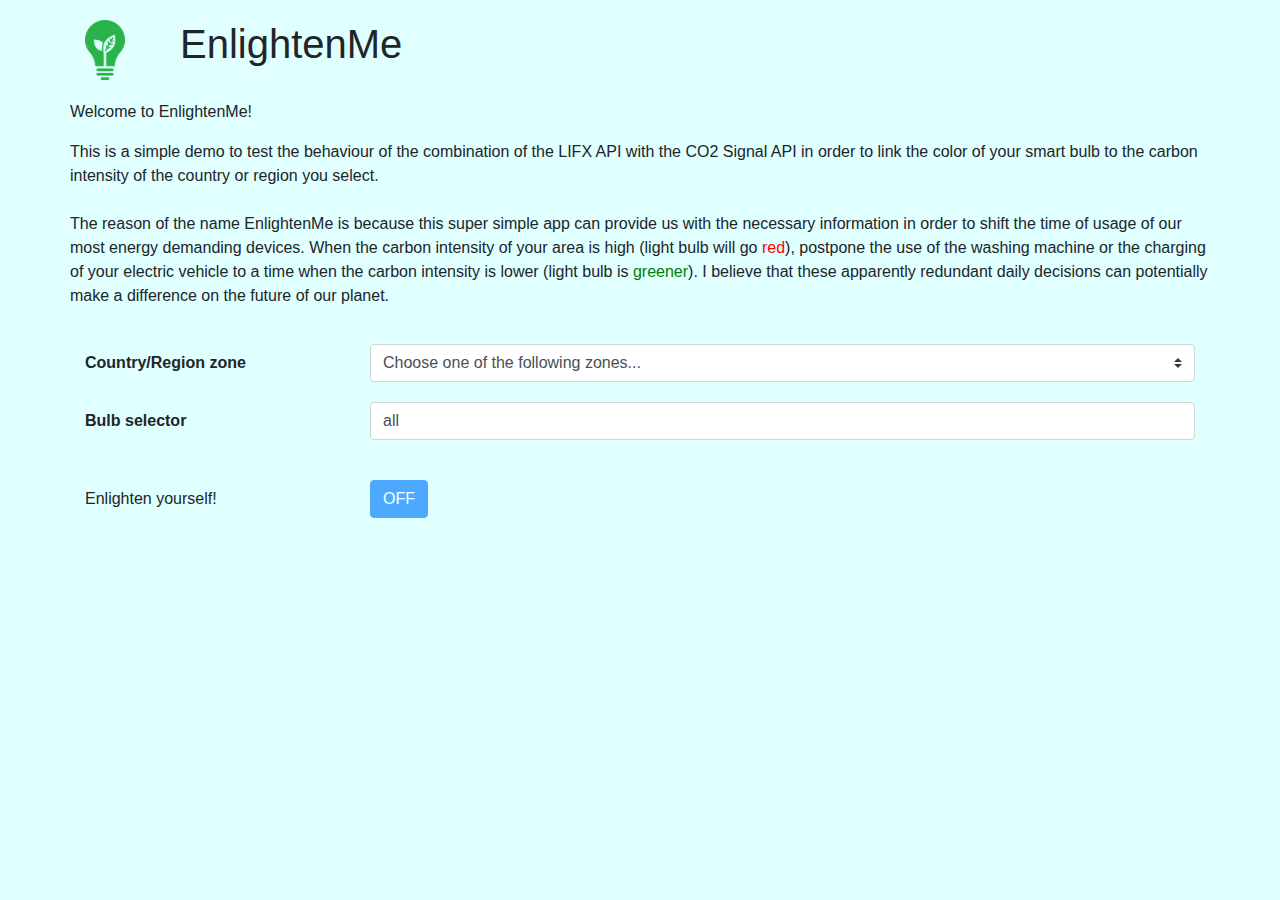
<file: web-app/index.html>
<!DOCTYPE html>
<html lang="en">
  <html>
    <head>
      <meta charset="utf-8" />
      <meta
        name="viewport"
        content="width=device-width, initial-scale=1, shrink-to-fit=no"
      />
      <meta http-equiv="x-ua-compatible" content="ie=edge" />
      <title>EnlightenMe</title>
      <link rel="icon" type="image/png" href="img/favicon.png" />
      <link
        rel="stylesheet"
        href="https://stackpath.bootstrapcdn.com/bootstrap/4.4.1/css/bootstrap.min.css"
        integrity="sha384-Vkoo8x4CGsO3+Hhxv8T/Q5PaXtkKtu6ug5TOeNV6gBiFeWPGFN9MuhOf23Q9Ifjh"
        crossorigin="anonymous"
      />
      <script
        src="https://code.jquery.com/jquery-3.5.1.min.js"
        integrity="sha256-9/aliU8dGd2tb6OSsuzixeV4y/faTqgFtohetphbbj0="
        crossorigin="anonymous"
      ></script>
      <script
        src="https://cdn.jsdelivr.net/npm/popper.js@1.16.0/dist/umd/popper.min.js"
        integrity="sha384-Q6E9RHvbIyZFJoft+2mJbHaEWldlvI9IOYy5n3zV9zzTtmI3UksdQRVvoxMfooAo"
        crossorigin="anonymous"
      ></script>

      <link
        href="https://gitcdn.github.io/bootstrap-toggle/2.2.2/css/bootstrap-toggle.min.css"
        rel="stylesheet"
      />
      <script src="https://gitcdn.github.io/bootstrap-toggle/2.2.2/js/bootstrap-toggle.min.js"></script>

      <script type="text/javascript" src="index.js"></script>

      <link rel="stylesheet" href="index.css" />
    </head>
    <body>
      <div class="container">
        <div class="row">
          <div class="col-1">
            <img src="img/favicon.png" width="40px" />
          </div>
          <div class="col-11">
            <h1>EnlightenMe</h1>
          </div>
        </div>
        <div class="row">
          <p>Welcome to EnlightenMe!</p>
          <p>
            This is a simple demo to test the behaviour of the combination of
            the LIFX API with the CO2 Signal API in order to link the color of
            your smart bulb to the carbon intensity of the country or region you
            select.<br /><br />The reason of the name EnlightenMe is because
            this super simple app can provide us with the necessary information
            in order to shift the time of usage of our most energy demanding
            devices. When the carbon intensity of your area is high (light bulb
            will go <span style="color: red;">red</span>), postpone the use of
            the washing machine or the charging of your electric vehicle to a
            time when the carbon intensity is lower (light bulb is
            <span style="color: green;">greener</span>). I believe that these
            apparently redundant daily decisions can potentially make a
            difference on the future of our planet.
          </p>
        </div>
        <div class="row">
          <label for="zoneSelect" class="col-sm-3 col-form-label"
            ><b>Country/Region zone</b></label
          >
          <div class="col-9">
            <select class="custom-select" id="zoneSelect">
              <option selected disabled
                >Choose one of the following zones...</option
              >
            </select>
          </div>
        </div>
        <div class="row">
          <label for="bulbSelector" class="col-sm-3 col-form-label"
            ><b>Bulb selector</b></label
          >
          <div class="col-sm-9">
            <input
              type="text"
              class="form-control user-input-key"
              id="bulbSelector"
              value="all"
            />
          </div>
        </div>
        <div class="row" style="padding-top: 20px;">
          <div class="col-sm-3 col-form-label">
            Enlighten yourself!
          </div>
          <div class="col-sm-9">
            <button id="toggle" type="button" class="btn btn-primary disabled">
              OFF
            </button>
          </div>
        </div>
        <div class="row">
          <div class="col">
            <div
              id="connected-alert"
              class="alert alert-primary"
              role="alert"
              style="display: none;"
            >
              Your light bulb is connected to the electricityMap!
            </div>
            <div
              id="missing-alert"
              class="alert alert-danger"
              role="alert"
              style="display: none;"
            >
              Please fill out all the fields in order to request connection!
            </div>
          </div>
        </div>
        <div id="log-alerts" style="display: none;">
          <div class="row">
            <h4>Logs</h4>
          </div>
          <div class="row">
            <div class="col">
              <div id="logs"></div>
            </div>
          </div>
        </div>
      </div>
    </body>
  </html>
</html>
</file>
<file: web-app/index.css>
html body {
  background-color: lightcyan;
}

.row {
  /*background: #f8f9fa;*/
  margin-top: 20px;
}

.col {
  /*border: solid 1px #6c757d;*/
  padding: 10px;
}

.toggle {
  border: solid 1px lightsteelblue;
}
</file>
